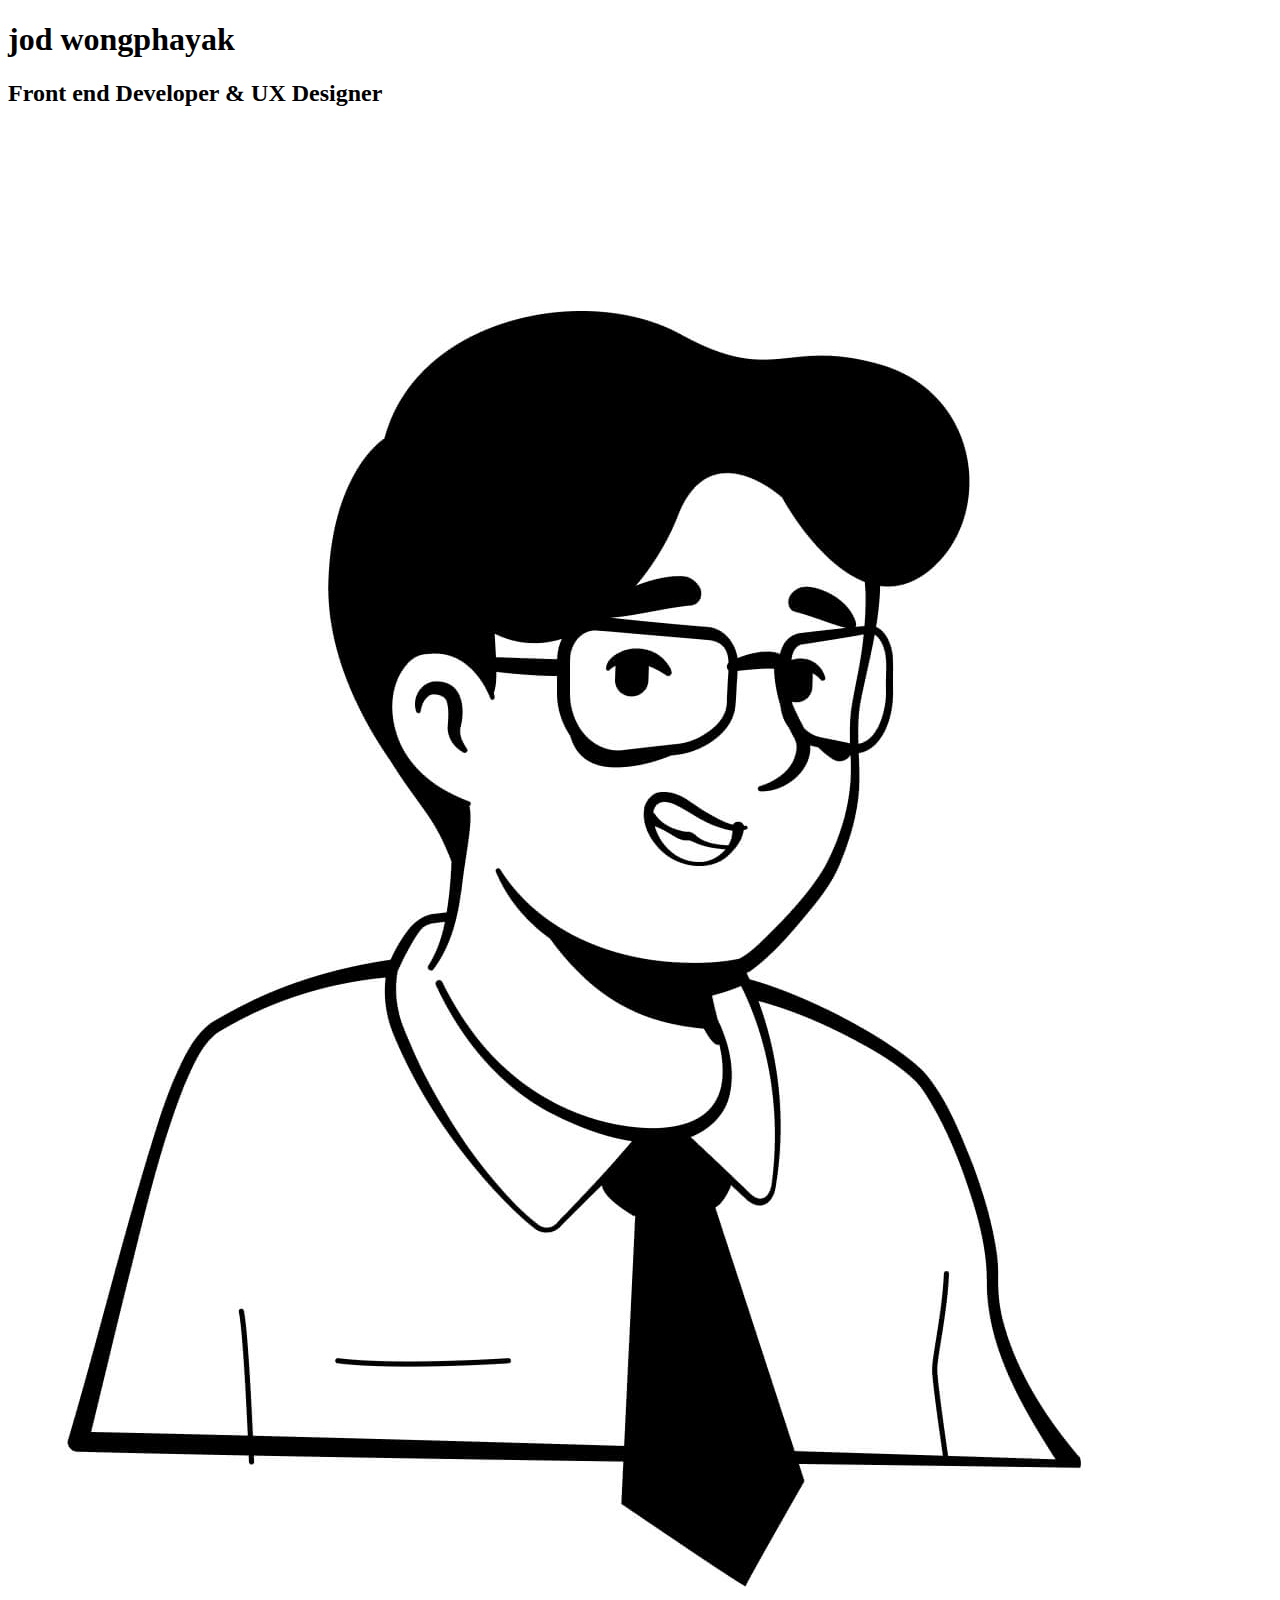
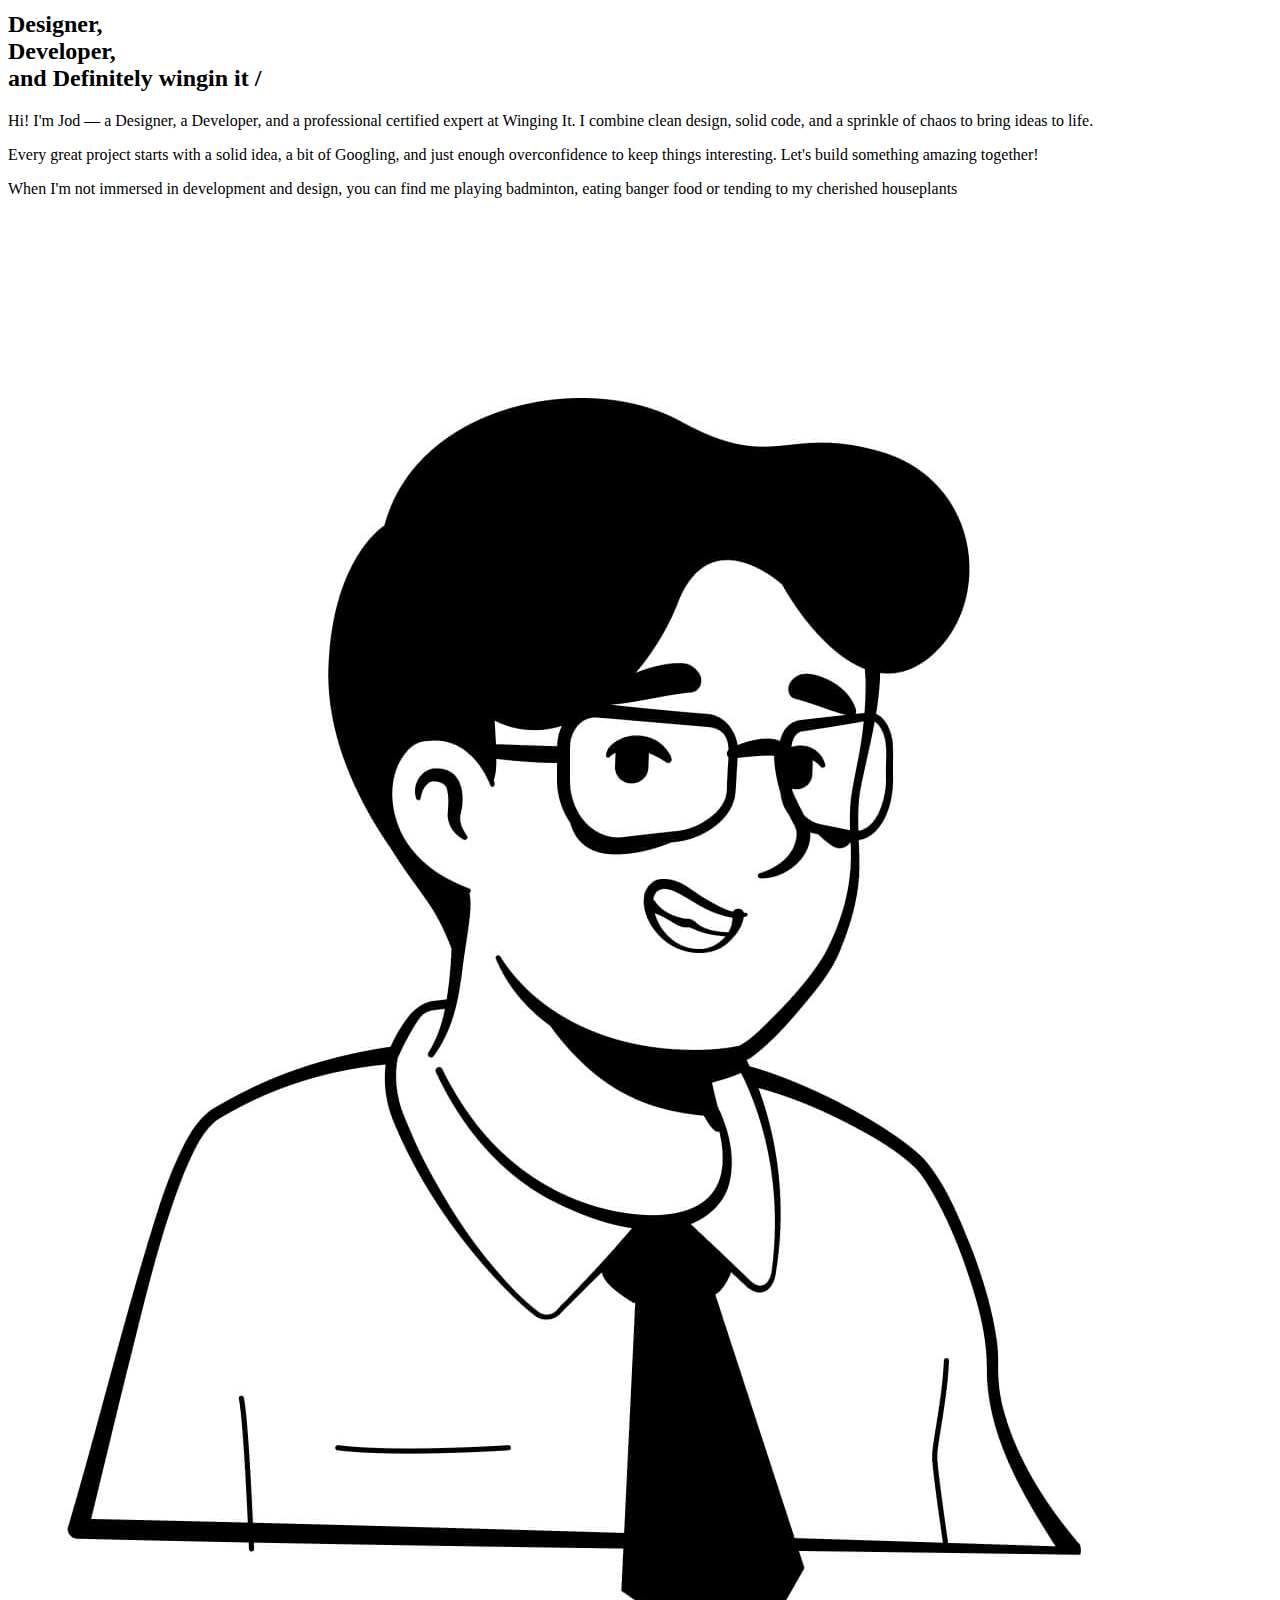
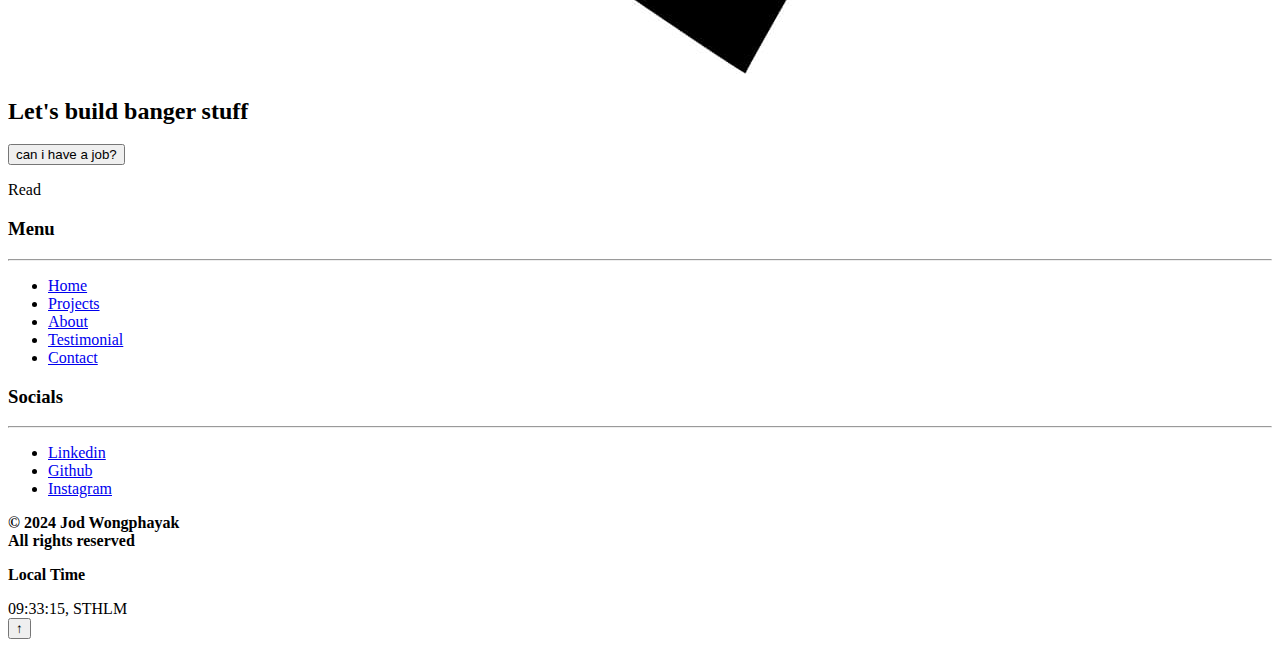
<file: src/template.html>
<!DOCTYPE html>
<html lang="en">
	<head>
		<meta charset="UTF-8" />
		<meta name="viewport" content="width=device-width, initial-scale=1.0" />
		<link
			rel="shortcut icon"
			href="./assets/favicon/jod_favicon_6464.jpg"
			type="image/x-icon" />
		<title>Jod Wongphayak</title>
	</head>
	<body>
		<header>
			<!-- <div class="marquee-wrapper">
            <div class="marquee">
                <span>j</span>
                <span>o</span>
                <span>d</span>
                <span>w</span>
                <span>o</span>
                <span>n</span>
                <span>g</span>
                <span>p</span>
                <span>h</span>
                <span>a</span>
                <span>y</span>
                <span>a</span>
                <span>k</span>
                <span>j</span>
                <span>o</span>
                <span>d</span>
                <span>w</span>
                <span>o</span>
                <span>n</span>
                <span>g</span>
                <span>p</span>
                <span>h</span>
                <span>a</span>
                <span>y</span>
                <span>a</span>
                <span>k</span>
                <span>j</span>
                <span>o</span>
                <span>d</span>
                <span>w</span>
                <span>o</span>
                <span>n</span>
                <span>g</span>
                <span>p</span>
                <span>h</span>
                <span>a</span>
                <span>y</span>
                <span>a</span>
                <span>k</span>
                <span>j</span>
                <span>o</span>
                <span>d</span>
                <span>w</span>
                <span>o</span>
                <span>n</span>
                <span>g</span>
                <span>p</span>
                <span>h</span>
                <span>a</span>
                <span>y</span>
                <span>a</span>
                <span>k</span>
                <span>j</span>
                <span>o</span>
                <span>d</span>
                <span>w</span>
                <span>o</span>
                <span>n</span>
                <span>g</span>
                <span>p</span>
                <span>h</span>
                <span>a</span>
                <span>y</span>
                <span>a</span>
                <span>k</span>
                <span>j</span>
                <span>o</span>
                <span>d</span>
                <span>w</span>
                <span>o</span>
                <span>n</span>
                <span>g</span>
                <span>p</span>
                <span>h</span>
                <span>a</span>
                <span>y</span>
                <span>a</span>
                <span>k</span>
                <span>j</span>
                <span>o</span>
                <span>d</span>
                <span>w</span>
                <span>o</span>
                <span>n</span>
                <span>g</span>
                <span>p</span>
                <span>h</span>
                <span>a</span>
                <span>y</span>
                <span>a</span>
                <span>k</span>
                <span>j</span>
                <span>o</span>
                <span>d</span>
                <span>w</span>
                <span>o</span>
                <span>n</span>
                <span>g</span>
                <span>p</span>
                <span>h</span>
                <span>a</span>
                <span>y</span>
                <span>a</span>
                <span>k</span>
            </div>
        </div> -->
		</header>
		<nav></nav>
		<main>
			<section id="hero">
				<div class="page-container">
					<h1>jod wongphayak</h1>
					<div class="hero-text-and-img">
						<h2>Front end Developer & UX Designer</h2>
						<img
							src="./assets/img/temp_jod.jpg"
							alt="image of jod"
							id="heroImg" />
					</div>
				</div>
			</section>
			<section id="projects"></section>
			<section id="about">
				<div class="page-container">
					<h2 class="about-heading">
						Designer,<br />
						Developer,<br />and
						<span class="demure">Definitely wingin it</span> /
					</h2>
					<div class="about-card">
						<div class="about-text">
							<p>
								Hi! I'm Jod — a Designer, a Developer, and a professional
								certified expert at Winging It. I combine clean design, solid
								code, and a sprinkle of chaos to bring ideas to life.
							</p>
							<p>
								Every great project starts with a solid idea, a bit of Googling,
								and just enough overconfidence to keep things interesting. Let's
								build something amazing together!
							</p>
							<p>
								When I'm not immersed in development and design, you can find me
								playing badminton, eating banger food or tending to my cherished
								houseplants
							</p>
						</div>
						<img
							src="./assets/img/temp_jod.jpg"
							alt="profile-img"
							class="about-img" />
					</div>
				</div>
			</section>
			<section id="testimonial"></section>
			<section id="contact">
				<div class="page-container">
					<h2 class="contact-heading">Let's build banger stuff</h2>
					<button class="cta-button"><span>can i have a job?</span></button>
					<p class="read">Read <span id="currentTime"></span></p>
				</div>
			</section>
		</main>
		<footer>
			<div class="page-container">
				<section id="footerTop">
					<div id="footerMenu">
						<h3>Menu</h3>
						<hr />
						<ul>
							<li><a href="#hero">Home</a></li>
							<li><a href="#projects">Projects</a></li>
							<li><a href="#about">About</a></li>
							<li><a href="#testimonial">Testimonial</a></li>
							<li><a href="#contact">Contact</a></li>
						</ul>
					</div>
					<div id="socialLinks">
						<h3>Socials</h3>
						<hr />
						<ul>
							<li><a href="#">Linkedin</a></li>
							<li><a href="#">Github</a></li>
							<li><a href="#">Instagram</a></li>
						</ul>
					</div>
				</section>
				<section id="footerBottom">
					<div id="copyright">
						<p>
							<strong
								>&copy; 2024 Jod Wongphayak <br />
								All rights reserved</strong
							>
						</p>
					</div>
					<div id="localTime">
						<p><strong>Local Time</strong></p>
						<span id="sthlmTime">09:33:15, STHLM</span>
					</div>
					<div id="backToTop">
						<a href="#hero"><button>&uarr;</button></a>
					</div>
				</section>
			</div>
		</footer>
	</body>
</html>
</file>
